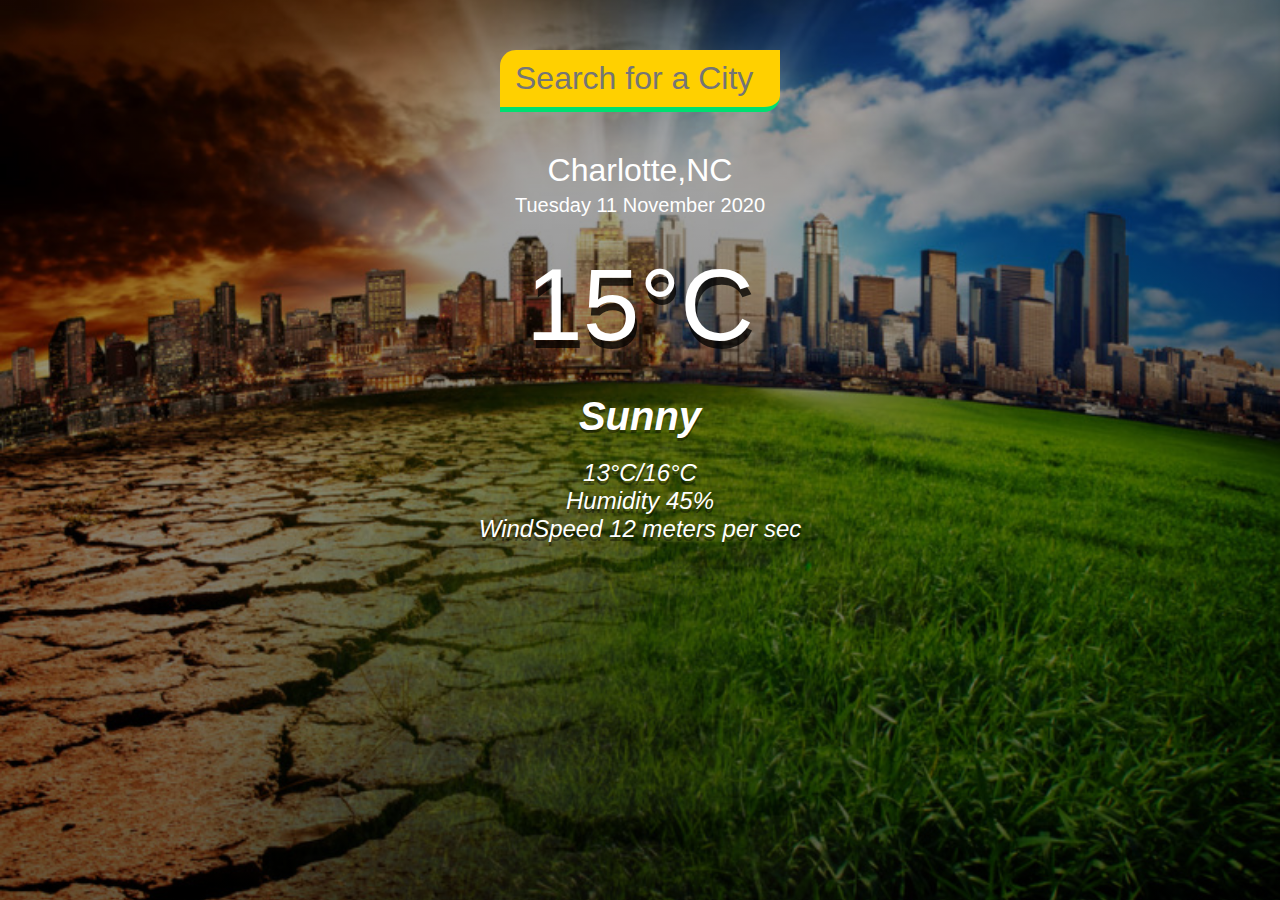
<file: index.html>
<!doctype html>
<html lang="en">
<head>
  <meta charset="utf-8">
  <title>Weather App</title>
  <link rel="stylesheet" href="./style.css">
  <script src="https://cdn.jsdelivr.net/npm/popper.js@1.16.0/dist/umd/popper.min.js"
    integrity="sha384-Q6E9RHvbIyZFJoft+2mJbHaEWldlvI9IOYy5n3zV9zzTtmI3UksdQRVvoxMfooAo"
    crossorigin="anonymous"></script>
    <script src="https://code.jquery.com/jquery-3.5.1.js" integrity="sha256-QWo7LDvxbWT2tbbQ97B53yJnYU3WhH/C8ycbRAkjPDc="
    crossorigin="anonymous"></script> 
  <!-- <link rel="stylesheet" href="https://stackpath.bootstrapcdn.com/bootstrap/4.5.0/css/bootstrap.min.css"
    integrity="sha384-9aIt2nRpC12Uk9gS9baDl411NQApFmC26EwAOH8WgZl5MYYxFfc+NcPb1dKGj7Sk" crossorigin="anonymous">
  <script src="https://stackpath.bootstrapcdn.com/bootstrap/4.5.0/js/bootstrap.min.js"
    integrity="sha384-OgVRvuATP1z7JjHLkuOU7Xw704+h835Lr+6QL9UvYjZE3Ipu6Tp75j7Bh/kR0JKI"
    crossorigin="anonymous"></script> -->
</head>
<body>
  
  <div class="app-wrap">
    <header>
    <input type= "text" autocomplete="off"class= "search-box"
    placeholder="Search for a City"/>
    </header>
    <main>
<section class="location">
  <div class="city">Charlotte,NC</div>
  <div id="date">Tuesday 11 November 2020</div>
</section>
<div class="current">
  <div class="temp">15<span>°C</span></div>
  <div class="weather">Sunny</div>
  <div class="hi-low">13°C/16°C</div>
  <div class="humid">Humidity 45%</div>
  <div class="windspeed">WindSpeed 12 meters per sec</div>
</div>

    </main>
    

<script src="https://cdnjs.cloudflare.com/ajax/libs/jquery/3.2.1/jquery.min.js"></script>
<script type="text/javascript"></script>
<script src="./weather.js"></script>
</body>
</html>
</file>
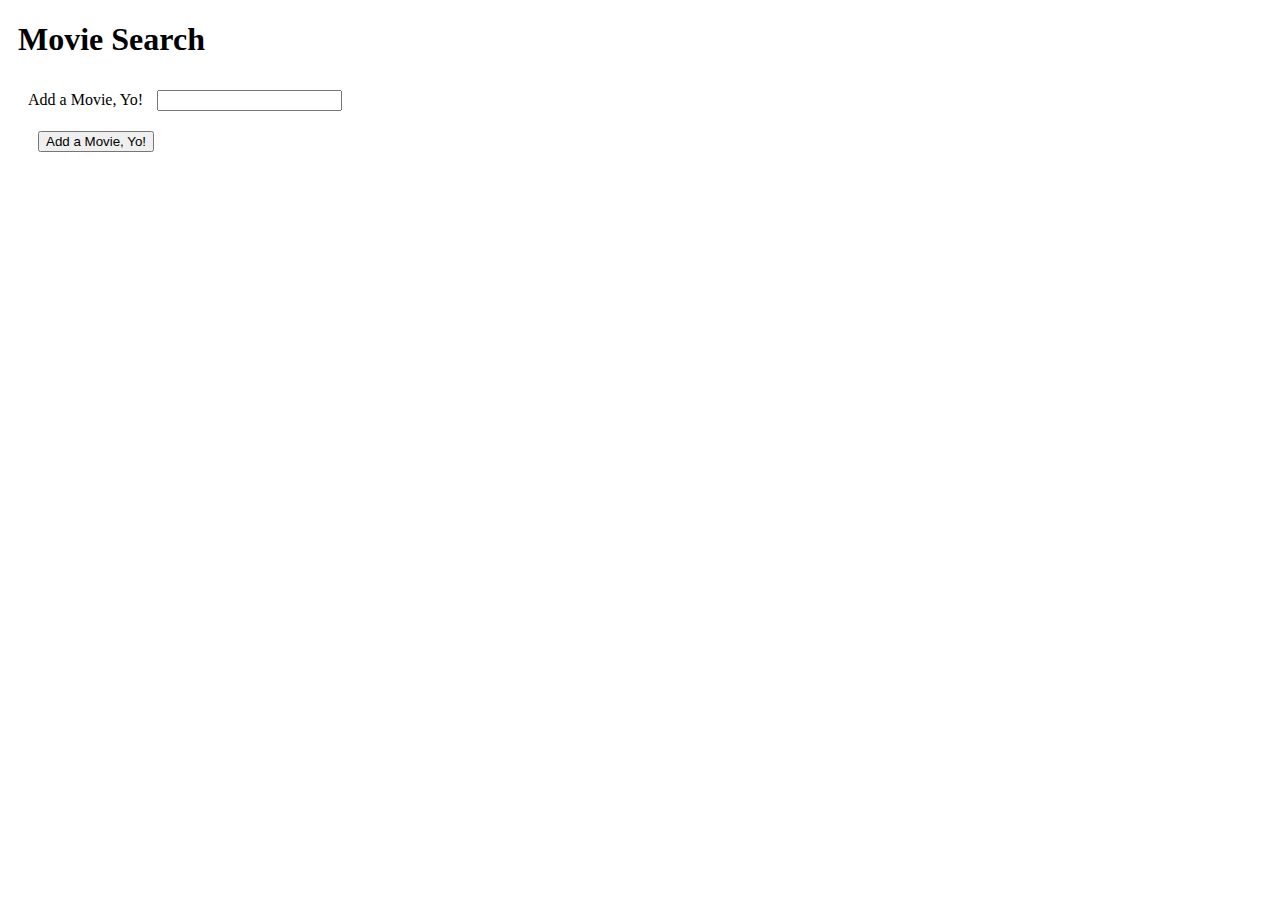
<file: act10-review-localStorage_html.html>
<!DOCTYPE html>
<html lang="en">

<head>
  <meta charset="utf-8">
  <title>Favorite Movies</title>
  <style type="text/css">
    button,
    div,
    form,
    input {
      margin: 10px;
    }
  </style>
</head>

<body>

  <div class="container">
    <h1>Movie Search</h1>

    <!-- Rendered buttons will get dumped Here  -->
    <div id="buttons-view"></div>

    <form id="movie-form">
      <label for="movie-input">Add a Movie, Yo!</label>
      <input type="text" id="movie-input"><br>

      <!-- Button triggers new movie to be added -->
      <input id="add-movie" type="submit" value="Add a Movie, Yo!">
    </form>

    <!-- Movies will get dumped here -->
    <div id="movies-view"></div>

    <script src="https://cdnjs.cloudflare.com/ajax/libs/jquery/3.2.1/jquery.min.js"></script>
    <script type="text/javascript">
      // Initial array of movies
      var movies = ["The Matrix", "The Notebook", "Mr. Nobody", "The Lion King"];

      // displayMovieInfo function re-renders the HTML to display the appropriate content
      function displayMovieInfo() {

        var movie = $(this).attr("data-name");
        var queryURL = "https://www.omdbapi.com/?t=" + movie + "&apikey=trilogy";

        // Creates AJAX call for the specific movie button being clicked
        $.ajax({
          url: queryURL,
          method: "GET"
        }).then(function(response) {
          console.log(response);
          // YOUR CODE GOES HERE!!!

          // keep track of these things - its important
          var rating = response.Rated;
          var image = response.Poster;
          console.log(image);


          // display
          // keep track of wrapper for all info
          var movieInfo = $('<div>');
          movieInfo.append(`<p>${rating}</p>`);
          movieInfo.append(`<p><img src="${image}" alt="${movie}" /></p>`);

          // give our wrapper a parent by appending to the beginning
          $("#movies-view").prepend(movieInfo);
          
          
        });

      }

      // Function for displaying movie data
      function renderButtons() {
        //load persistent data if it isn't null
		if(localStorage.getItem("movies")){
        	movies = JSON.parse(localStorage.getItem("movies"));
		}
        
        // Deletes the movies prior to adding new movies
        // (this is necessary otherwise you will have repeat buttons)
        $("#buttons-view").empty();

        // Loops through the array of movies
        for (var i = 0; i < city.length; i++) {

          // Then dynamicaly generates buttons for each movie in the array
          // This code $("<button>") is all jQuery needs to create the beginning and end tag. (<button></button>)
          var a = $("<button>");
          // Adds a class of movie to our button
          a.addClass("city");
          // Added a data-attribute
          a.attr("data-name", city[i]);
          // Provided the initial button text
          a.text(city[i]);
          // Added the button to the buttons-view div
          $("#buttons-view").append(a);
        }
      }

      // This function handles events where the add movie button is clicked
      $("#add-movie").on("click", function(event) {
        event.preventDefault();
        // This line of code will grab the input from the textbox
        var movie = $("#movie-input").val().trim();

        // The movie from the textbox is then added to our array
        movies.push(movie);

        //save key-value pair
        localStorage.setItem("movies", JSON.stringify(movies));

        // Calling renderButtons which handles the processing of our movie array
        renderButtons();

      });

      // Adding click event listeners to all elements with a class of "movie"
      $(document).on("click", ".movie", displayMovieInfo);

      // Calling the renderButtons function to display the initial buttons
      renderButtons();
    </script>
  </div>
</body>

</html>
</file>
<file: style.css>
*{
    margin: 0;
    padding: 0;
    box-sizing: border-box;
}



body{
text-align: center; 
font-family: 'montserrat', sans-serif;
background-image: url('weather.jpg');
background-size: cover;
background-position: center;
font-size: xx-large;
font-weight: 350;
} 

.app-wrap{
    display: flex;
    flex-direction: column;
    min-height: 100vh;
    background-image: linear-gradient(to bottom, rgba(0, 0, 0, 0.3), rgba(0, 0, 0, 0.6 ))
    }

header{
    display: flex;
    justify-content: center;
    align-items: center;
    padding: 50px 15px 15px;
}

header input {
width: 100%;
max-width: 280px;
padding: 10px 15px;
border: none;
outline: none;
background-color: rgb(255, 208, 0);
border-radius: 16px 0px 16px 0px;
border-bottom: 5px solid #00df70;

color: #090a09;
font-size: xx-large;
font-weight: 325;
transition: 0.2s ease-out;
}

header input focus {
background-color: rgba(8, 8, 8, 0.6);
}

main{
flex: 1 1 100%;
padding: 25px 25px 50px;
display: flex;
flex-direction: column;
align-items: center;
text-align: center;
}

.location .city {
color: #FFF;
font-size: 32px;
font-weight: 500;
margin-bottom: 5px;
}

.location #date{
    color: #FFF;
    font-size: 20px;
}

.current .temp{
    color: #FFF;
    font-size: 102px; 
    font-weight: 900;
    margin: 30px 0px;
    text-shadow: 2px 8px rgba(0, 0, 0, 0.75) ;
}

.current .temp{
font-weight: 500;

}

.current .weather{
    color: #FFF;
    font-size: 40px; 
    font-weight: 700;
    font-style: italic;
    margin: 20px;  
    text-shadow: 0px 3px rgba(0, 0, 0, 0.4) ;
}

.current .hi-low{
    color: #FFF;
    font-size: 24px; 
    font-weight: 500;
    font-style: italic;
    text-shadow: 0px 4px rgba(0, 0, 0, 0.4) ;
}

.humid{
    color: #FFF;
    font-size: 24px; 
    font-weight: 500;
    font-style: italic;
    text-shadow: 0px 4px rgba(0, 0, 0, 0.4) ;
}

.windspeed{
    color: #FFF;
    font-size: 24px; 
    font-weight: 500;
    font-style: italic;
    text-shadow: 0px 4px rgba(0, 0, 0, 0.4) ;
}
</file>
